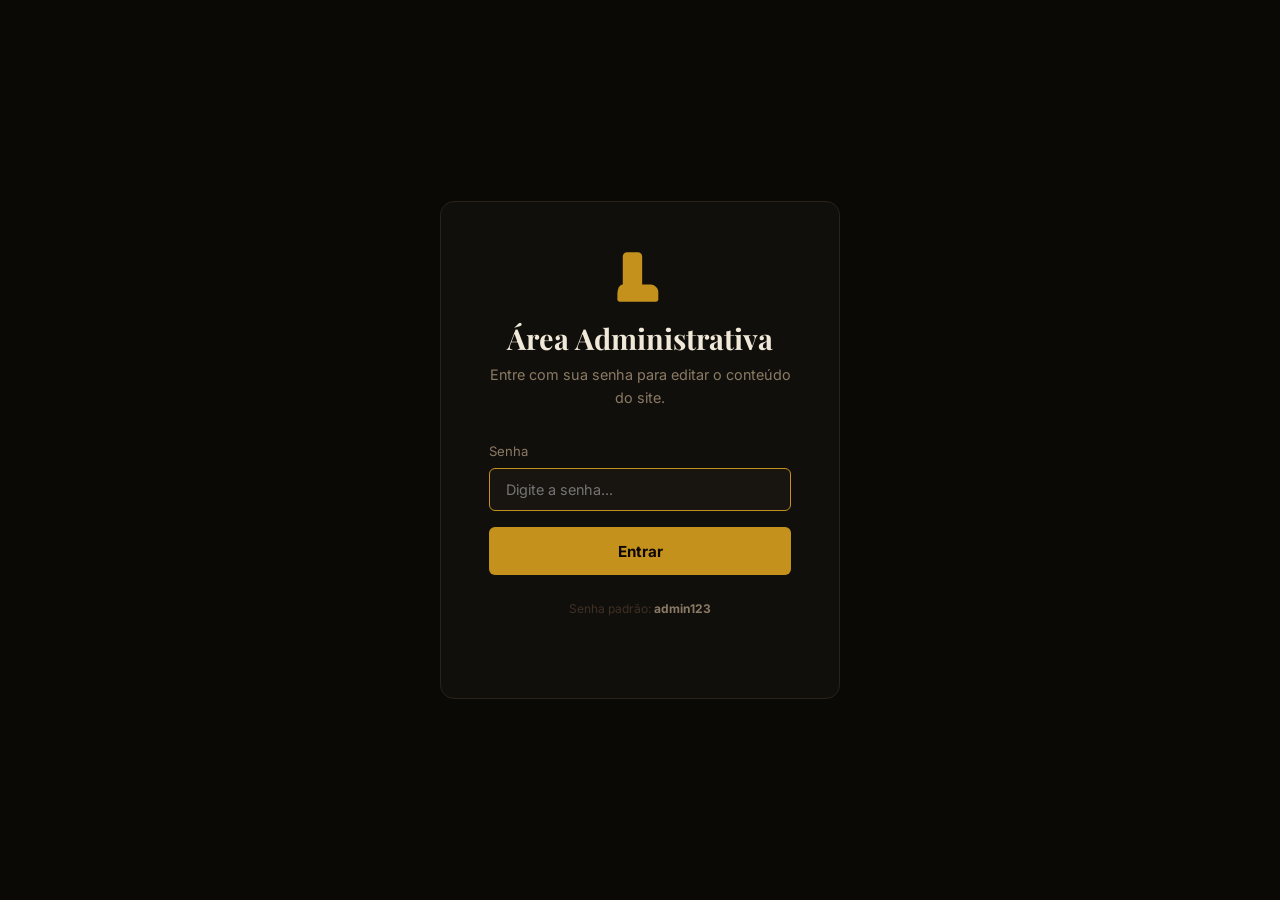
<file: admin.html>
<!DOCTYPE html>
<html lang="pt-BR">
<head>
  <meta charset="UTF-8" />
  <meta name="viewport" content="width=device-width, initial-scale=1.0" />
  <title>Painel Admin — Botas Rei</title>
  <link rel="preconnect" href="https://fonts.googleapis.com" />
  <link rel="preconnect" href="https://fonts.gstatic.com" crossorigin />
  <link href="https://fonts.googleapis.com/css2?family=Playfair+Display:wght@700&family=Inter:wght@300;400;500;600;700&display=swap" rel="stylesheet" />
  <link rel="stylesheet" href="css/styles.css" />
</head>
<body class="admin-body">

  <!-- ░░ LOGIN ░░ -->
  <div id="admin-login">
    <div class="login-card">
      <svg class="logo-svg" viewBox="0 0 22 26" fill="var(--accent)" aria-hidden="true" style="width:48px;height:56px;display:block;margin:0 auto 1rem"><rect x="3" y="1" width="9" height="17" rx="2"/><path d="M3 16h13c1.5 0 3.5 1.5 3.5 3.5V23a1 1 0 0 1-1 1H1.5a1 1 0 0 1-1-1v-2.5C.5 18 1.5 16 3 16z"/></svg>
      <h1>Área Administrativa</h1>
      <p>Entre com sua senha para editar o conteúdo do site.</p>
      <div class="login-field">
        <label for="login-pass">Senha</label>
        <input type="password" id="login-pass" placeholder="Digite a senha..." autocomplete="current-password" />
      </div>
      <div class="login-error" id="login-error">Senha incorreta. Tente novamente.</div>
      <button class="btn-login" id="btn-login">Entrar</button>
      <p style="margin-top:1.5rem; font-size:0.75rem; color:var(--text-faint);">Senha padrão: <strong style="color:var(--text-muted)">admin123</strong></p>
    </div>
  </div>

  <!-- ░░ PAINEL ░░ -->
  <div id="admin-panel" style="display:none">

    <!-- SIDEBAR -->
    <aside class="admin-sidebar">
      <div class="admin-sidebar-logo">
        <a href="index.html" class="nav-logo">
          <svg class="logo-svg" viewBox="0 0 22 26" fill="var(--accent)" aria-hidden="true"><rect x="3" y="1" width="9" height="17" rx="2"/><path d="M3 16h13c1.5 0 3.5 1.5 3.5 3.5V23a1 1 0 0 1-1 1H1.5a1 1 0 0 1-1-1v-2.5C.5 18 1.5 16 3 16z"/></svg>
          <span class="logo-text">Botas Rei</span>
        </a>
      </div>
      <nav class="admin-nav">
        <div class="admin-nav-item active" data-section="loja">
          <span class="nav-icon">🏪</span> Dados da Loja
        </div>
        <div class="admin-nav-item" data-section="hero">
          <span class="nav-icon">🎯</span> Seção Hero
        </div>
        <div class="admin-nav-item" data-section="stats">
          <span class="nav-icon">📊</span> Estatísticas
        </div>
        <div class="admin-nav-item" data-section="produtos">
          <span class="nav-icon">👢</span> Produtos
        </div>
        <div class="admin-nav-item" data-section="diferenciais">
          <span class="nav-icon">⭐</span> Diferenciais
        </div>
        <div class="admin-nav-item" data-section="depoimentos">
          <span class="nav-icon">💬</span> Depoimentos
        </div>
        <div class="admin-nav-item" data-section="contato">
          <span class="nav-icon">📞</span> Contato / Rodapé
        </div>
      </nav>
      <div class="admin-sidebar-footer">
        <button class="btn-preview" onclick="window.open('index.html','_blank')">👁 Ver Site</button>
        <button class="btn-logout" id="btn-logout">🚪 Sair</button>
      </div>
    </aside>

    <!-- MAIN -->
    <main class="admin-main">
      <header class="admin-header">
        <div>
          <h1 id="admin-section-title">Dados da Loja</h1>
          <p>Edite os textos e clique em Salvar Alterações.</p>
        </div>
        <div style="display:flex;align-items:center;gap:1rem;">
          <span class="save-indicator" id="save-indicator">✅ Salvo!</span>
          <button class="btn-save" id="btn-save">💾 Salvar Alterações</button>
        </div>
      </header>

      <div class="admin-content">

        <!-- ── LOJA ── -->
        <div class="editor-section active" id="section-loja">
          <div class="editor-section-header">
            <span class="section-icon">🏪</span>
            <h2>Dados da Loja</h2>
          </div>
          <div class="editor-section-body">
            <div class="editor-tip">
              <strong>Dica:</strong> Esses dados aparecem no cabeçalho, rodapé e links de WhatsApp do site. O número de WhatsApp deve estar no formato internacional sem espaços: <strong>5511999999999</strong>
            </div>
            <div class="editor-row">
              <div class="editor-group">
                <label>Nome da Loja</label>
                <input type="text" id="f-store-name" placeholder="Botas Rei" />
              </div>
              <div class="editor-group">
                <label>Slogan</label>
                <input type="text" id="f-store-tagline" placeholder="Qualidade que pisa forte" />
              </div>
            </div>
            <div class="editor-row">
              <div class="editor-group">
                <label>Telefone (exibição)</label>
                <input type="text" id="f-store-phone" placeholder="(11) 99999-9999" />
              </div>
              <div class="editor-group">
                <label>WhatsApp (número internacional)</label>
                <input type="text" id="f-store-whatsapp" placeholder="5511999999999" />
              </div>
            </div>
            <div class="editor-row">
              <div class="editor-group">
                <label>E-mail</label>
                <input type="email" id="f-store-email" placeholder="contato@botasrei.com.br" />
              </div>
              <div class="editor-group">
                <label>Instagram</label>
                <input type="text" id="f-store-instagram" placeholder="@botasrei" />
              </div>
            </div>
            <div class="editor-group">
              <label>Endereço</label>
              <input type="text" id="f-store-address" placeholder="Rua das Botas, 123 - São Paulo, SP" />
            </div>
          </div>
        </div>

        <!-- ── HERO ── -->
        <div class="editor-section" id="section-hero">
          <div class="editor-section-header">
            <span class="section-icon">🎯</span>
            <h2>Seção Hero (Topo da Página)</h2>
          </div>
          <div class="editor-section-body">
            <div class="editor-tip">
              <strong>Dica:</strong> Esta é a primeira coisa que o visitante vê. Use textos impactantes e diretos.
            </div>
            <div class="editor-group">
              <label>Tag / Destaque (ex: Nova Coleção 2026)</label>
              <input type="text" id="f-hero-badge" placeholder="Nova Coleção 2026" />
            </div>
            <div class="editor-group">
              <label>Título Principal</label>
              <input type="text" id="f-hero-title" placeholder="Botas que Contam Histórias" />
            </div>
            <div class="editor-group">
              <label>Subtítulo / Descrição</label>
              <textarea id="f-hero-subtitle" rows="3" placeholder="Couro legítimo, conforto incomparável..."></textarea>
            </div>
            <div class="editor-row">
              <div class="editor-group">
                <label>Botão Principal</label>
                <input type="text" id="f-hero-cta-primary" placeholder="Ver Coleção" />
              </div>
              <div class="editor-group">
                <label>Botão WhatsApp</label>
                <input type="text" id="f-hero-cta-secondary" placeholder="Falar no WhatsApp" />
              </div>
            </div>
            <div class="editor-row">
              <div class="editor-group">
                <label>Selo de Confiança 1</label>
                <input type="text" id="f-hero-trust1" placeholder="⭐ 4.9/5 em avaliações" />
              </div>
              <div class="editor-group">
                <label>Selo de Confiança 2</label>
                <input type="text" id="f-hero-trust2" placeholder="🚚 Frete grátis acima de R$300" />
              </div>
            </div>
            <div class="editor-group">
              <label>Selo de Confiança 3</label>
              <input type="text" id="f-hero-trust3" placeholder="🔄 30 dias para trocar" />
            </div>
          </div>
        </div>

        <!-- ── STATS ── -->
        <div class="editor-section" id="section-stats">
          <div class="editor-section-header">
            <span class="section-icon">📊</span>
            <h2>Estatísticas (Barra de Números)</h2>
          </div>
          <div class="editor-section-body">
            <div class="editor-tip">
              <strong>Dica:</strong> Números impressionantes aumentam a credibilidade. Use o símbolo <strong>+</strong> ou <strong>/5</strong> para indicar escalas (ex: 5.000+, 4.9/5).
            </div>
            <div class="editor-row">
              <div class="editor-group">
                <label>Clientes</label>
                <input type="text" id="f-stats-clientes" placeholder="5.000+" />
              </div>
              <div class="editor-group">
                <label>Anos de Experiência</label>
                <input type="text" id="f-stats-anos" placeholder="15+" />
              </div>
            </div>
            <div class="editor-row">
              <div class="editor-group">
                <label>Cidades Atendidas</label>
                <input type="text" id="f-stats-cidades" placeholder="500+" />
              </div>
              <div class="editor-group">
                <label>Modelos Disponíveis</label>
                <input type="text" id="f-stats-modelos" placeholder="80+" />
              </div>
            </div>
            <div class="editor-group" style="max-width:300px">
              <label>Avaliação Média</label>
              <input type="text" id="f-stats-avaliacao" placeholder="4.9/5" />
            </div>
          </div>
        </div>

        <!-- ── PRODUTOS ── -->
        <div class="editor-section" id="section-produtos">
          <div class="editor-section-header">
            <span class="section-icon">👢</span>
            <h2>Produtos / Coleções</h2>
          </div>
          <div class="editor-section-body">
            <div class="editor-tip">
              <strong>Dica:</strong> Cada produto tem nome, descrição, preço e etiqueta (ex: Mais Vendida, Nova, Destaque).
            </div>
            <div class="editor-row">
              <div class="editor-group">
                <label>Título da Seção</label>
                <input type="text" id="f-col-title" placeholder="Nossas Coleções" />
              </div>
              <div class="editor-group">
                <label>Subtítulo da Seção</label>
                <input type="text" id="f-col-subtitle" placeholder="Cada bota criada com atenção..." />
              </div>
            </div>

            <div class="editor-subsection">
              <h3>Produto 1 — Clássica</h3>
              <div class="editor-row">
                <div class="editor-group">
                  <label>Nome</label>
                  <input type="text" id="f-p1-name" placeholder="Clássica" />
                </div>
                <div class="editor-group">
                  <label>Preço</label>
                  <input type="text" id="f-p1-price" placeholder="R$ 349,00" />
                </div>
              </div>
              <div class="editor-row">
                <div class="editor-group">
                  <label>Etiqueta</label>
                  <input type="text" id="f-p1-badge" placeholder="Mais Vendida" />
                </div>
                <div class="editor-group">
                  <label>Texto do Botão</label>
                  <input type="text" id="f-p1-cta" placeholder="Pedir Agora" />
                </div>
              </div>
              <div class="editor-group">
                <label>Descrição</label>
                <textarea id="f-p1-desc" rows="2"></textarea>
              </div>
            </div>

            <div class="editor-subsection">
              <h3>Produto 2 — Western</h3>
              <div class="editor-row">
                <div class="editor-group">
                  <label>Nome</label>
                  <input type="text" id="f-p2-name" placeholder="Western" />
                </div>
                <div class="editor-group">
                  <label>Preço</label>
                  <input type="text" id="f-p2-price" placeholder="R$ 429,00" />
                </div>
              </div>
              <div class="editor-row">
                <div class="editor-group">
                  <label>Etiqueta</label>
                  <input type="text" id="f-p2-badge" placeholder="Destaque" />
                </div>
                <div class="editor-group">
                  <label>Texto do Botão</label>
                  <input type="text" id="f-p2-cta" placeholder="Pedir Agora" />
                </div>
              </div>
              <div class="editor-group">
                <label>Descrição</label>
                <textarea id="f-p2-desc" rows="2"></textarea>
              </div>
            </div>

            <div class="editor-subsection">
              <h3>Produto 3 — Executiva</h3>
              <div class="editor-row">
                <div class="editor-group">
                  <label>Nome</label>
                  <input type="text" id="f-p3-name" placeholder="Executiva" />
                </div>
                <div class="editor-group">
                  <label>Preço</label>
                  <input type="text" id="f-p3-price" placeholder="R$ 389,00" />
                </div>
              </div>
              <div class="editor-row">
                <div class="editor-group">
                  <label>Etiqueta</label>
                  <input type="text" id="f-p3-badge" placeholder="Nova" />
                </div>
                <div class="editor-group">
                  <label>Texto do Botão</label>
                  <input type="text" id="f-p3-cta" placeholder="Pedir Agora" />
                </div>
              </div>
              <div class="editor-group">
                <label>Descrição</label>
                <textarea id="f-p3-desc" rows="2"></textarea>
              </div>
            </div>
          </div>
        </div>

        <!-- ── DIFERENCIAIS ── -->
        <div class="editor-section" id="section-diferenciais">
          <div class="editor-section-header">
            <span class="section-icon">⭐</span>
            <h2>Diferenciais / Por Que Nos Escolher</h2>
          </div>
          <div class="editor-section-body">
            <div class="editor-row">
              <div class="editor-group">
                <label>Título da Seção</label>
                <input type="text" id="f-svc-title" placeholder="Por Que Nos Escolher" />
              </div>
              <div class="editor-group">
                <label>Subtítulo</label>
                <input type="text" id="f-svc-subtitle" placeholder="Mais de 15 anos no mercado..." />
              </div>
            </div>
            <div class="editor-row">
              <div class="editor-subsection">
                <h3>Diferencial 1</h3>
                <div class="editor-group"><label>Ícone (emoji)</label><input type="text" id="f-s1-icon" placeholder="🏆" /></div>
                <div class="editor-group"><label>Título</label><input type="text" id="f-s1-title" /></div>
                <div class="editor-group"><label>Descrição</label><textarea id="f-s1-desc" rows="2"></textarea></div>
              </div>
              <div class="editor-subsection">
                <h3>Diferencial 2</h3>
                <div class="editor-group"><label>Ícone (emoji)</label><input type="text" id="f-s2-icon" placeholder="🚚" /></div>
                <div class="editor-group"><label>Título</label><input type="text" id="f-s2-title" /></div>
                <div class="editor-group"><label>Descrição</label><textarea id="f-s2-desc" rows="2"></textarea></div>
              </div>
            </div>
            <div class="editor-row">
              <div class="editor-subsection">
                <h3>Diferencial 3</h3>
                <div class="editor-group"><label>Ícone (emoji)</label><input type="text" id="f-s3-icon" placeholder="🔄" /></div>
                <div class="editor-group"><label>Título</label><input type="text" id="f-s3-title" /></div>
                <div class="editor-group"><label>Descrição</label><textarea id="f-s3-desc" rows="2"></textarea></div>
              </div>
              <div class="editor-subsection">
                <h3>Diferencial 4</h3>
                <div class="editor-group"><label>Ícone (emoji)</label><input type="text" id="f-s4-icon" placeholder="🛡️" /></div>
                <div class="editor-group"><label>Título</label><input type="text" id="f-s4-title" /></div>
                <div class="editor-group"><label>Descrição</label><textarea id="f-s4-desc" rows="2"></textarea></div>
              </div>
            </div>
          </div>
        </div>

        <!-- ── DEPOIMENTOS ── -->
        <div class="editor-section" id="section-depoimentos">
          <div class="editor-section-header">
            <span class="section-icon">💬</span>
            <h2>Depoimentos de Clientes</h2>
          </div>
          <div class="editor-section-body">
            <div class="editor-tip">
              <strong>Dica:</strong> Para a foto do cliente, use uma URL de imagem. Sugestão: adicione no Google Drive e copie o link público. Ou use fotos do Unsplash: <strong>https://images.unsplash.com/photo-ID?w=100&h=100&fit=crop</strong>
            </div>
            <div class="editor-row">
              <div class="editor-group">
                <label>Título da Seção</label>
                <input type="text" id="f-test-title" />
              </div>
              <div class="editor-group">
                <label>Subtítulo</label>
                <input type="text" id="f-test-subtitle" />
              </div>
            </div>

            <div class="editor-subsection">
              <h3>Depoimento 1</h3>
              <div class="editor-row">
                <div class="editor-group"><label>Nome</label><input type="text" id="f-t1-name" /></div>
                <div class="editor-group"><label>Cargo / Cidade</label><input type="text" id="f-t1-role" /></div>
              </div>
              <div class="editor-group"><label>URL da Foto (opcional)</label><input type="url" id="f-t1-avatar" /></div>
              <div class="editor-group"><label>Depoimento</label><textarea id="f-t1-text" rows="3"></textarea></div>
            </div>

            <div class="editor-subsection">
              <h3>Depoimento 2</h3>
              <div class="editor-row">
                <div class="editor-group"><label>Nome</label><input type="text" id="f-t2-name" /></div>
                <div class="editor-group"><label>Cargo / Cidade</label><input type="text" id="f-t2-role" /></div>
              </div>
              <div class="editor-group"><label>URL da Foto (opcional)</label><input type="url" id="f-t2-avatar" /></div>
              <div class="editor-group"><label>Depoimento</label><textarea id="f-t2-text" rows="3"></textarea></div>
            </div>

            <div class="editor-subsection">
              <h3>Depoimento 3</h3>
              <div class="editor-row">
                <div class="editor-group"><label>Nome</label><input type="text" id="f-t3-name" /></div>
                <div class="editor-group"><label>Cargo / Cidade</label><input type="text" id="f-t3-role" /></div>
              </div>
              <div class="editor-group"><label>URL da Foto (opcional)</label><input type="url" id="f-t3-avatar" /></div>
              <div class="editor-group"><label>Depoimento</label><textarea id="f-t3-text" rows="3"></textarea></div>
            </div>
          </div>
        </div>

        <!-- ── CONTATO / RODAPÉ ── -->
        <div class="editor-section" id="section-contato">
          <div class="editor-section-header">
            <span class="section-icon">📞</span>
            <h2>Seção de Contato e Rodapé</h2>
          </div>
          <div class="editor-section-body">
            <div class="editor-row">
              <div class="editor-group">
                <label>Título da Seção de Contato</label>
                <input type="text" id="f-contact-title" />
              </div>
              <div class="editor-group">
                <label>Subtítulo</label>
                <input type="text" id="f-contact-subtitle" />
              </div>
            </div>
            <div class="editor-group">
              <label>Mensagem de Sucesso do Formulário</label>
              <input type="text" id="f-contact-success" />
            </div>
            <hr style="border-color:var(--border);margin:1.5rem 0;" />
            <div class="editor-group">
              <label>Descrição no Rodapé</label>
              <input type="text" id="f-footer-desc" />
            </div>
            <div class="editor-group">
              <label>Copyright</label>
              <input type="text" id="f-footer-copy" placeholder="© 2026 Botas Rei. Todos os direitos reservados." />
            </div>
          </div>
        </div>

      </div><!-- /admin-content -->
    </main>
  </div><!-- /admin-panel -->

  <script src="js/admin.js"></script>
</body>
</html>
</file>
<file: css/styles.css>
/* ============================================
   BOTAS REI — Design System v3
   ============================================ */

/* ── RESET & BASE ─────────────────────────── */
*, *::before, *::after { box-sizing: border-box; margin: 0; padding: 0; }

:root {
  --bg:           #0a0906;
  --bg-card:      #110f0b;
  --surface:      #181410;
  --surface-2:    #211b13;
  --border:       #2a2218;
  --border-light: #3a3022;
  --text:         #f0e8d8;
  --text-muted:   #8a7a65;
  --text-faint:   #3e3025;
  --accent:       #c4921c;
  --accent-light: #daa82a;
  --accent-dim:   rgba(196,146,28,0.12);
  --cream:        #c4b49a;
  --green:        #25d366;
  --green-dark:   #1aad52;
  --red:          #c0392b;
  --radius:       6px;
  --radius-lg:    14px;
  --shadow:       0 4px 24px rgba(0,0,0,0.45);
  --shadow-lg:    0 20px 80px rgba(0,0,0,0.7);
  --transition:   0.3s cubic-bezier(0.4,0,0.2,1);
  --max-w:        1280px;
  --nav-h:        72px;
}

html { scroll-behavior: smooth; }

body {
  font-family: 'Inter', system-ui, sans-serif;
  background: var(--bg);
  color: var(--text);
  line-height: 1.6;
  overflow-x: hidden;
}

h1,h2,h3,h4,h5 { font-family: 'Playfair Display', Georgia, serif; line-height: 1.15; }
a { color: inherit; text-decoration: none; }
img { max-width: 100%; height: auto; display: block; }
button, input, select, textarea { font-family: inherit; }
blockquote { quotes: none; }

/* ── ANIMATIONS ───────────────────────────── */
@keyframes fadeUp   { from { opacity:0; transform:translateY(40px); } to { opacity:1; transform:translateY(0); } }
@keyframes fadeLeft { from { opacity:0; transform:translateX(60px); } to { opacity:1; transform:translateX(0); } }
@keyframes marquee  { from { transform:translateX(0); } to { transform:translateX(-50%); } }
@keyframes pulse-dot { 0%,100% { opacity:1; } 50% { opacity:0.25; } }

.animate-fade-up   { animation: fadeUp  0.9s cubic-bezier(0.16,1,0.3,1) both; }
.animate-fade-left { animation: fadeLeft 0.9s cubic-bezier(0.16,1,0.3,1) both; }
.delay-1 { animation-delay: 0.1s;  }
.delay-2 { animation-delay: 0.22s; }
.delay-3 { animation-delay: 0.34s; }
.delay-4 { animation-delay: 0.5s;  }

.reveal { opacity:0; transform:translateY(28px); transition: opacity 0.7s ease, transform 0.7s ease; }
.reveal.visible { opacity:1; transform:none; }

/* ── NAVBAR ───────────────────────────────── */
#navbar {
  position: fixed; top:0; left:0; right:0; z-index:1000;
  height: var(--nav-h);
  transition: background var(--transition), backdrop-filter var(--transition), border-color var(--transition);
  border-bottom: 1px solid transparent;
}
#navbar.scrolled {
  background: rgba(10,9,6,0.9);
  backdrop-filter: blur(20px);
  -webkit-backdrop-filter: blur(20px);
  border-color: var(--border);
}
.nav-container {
  max-width: var(--max-w); margin:0 auto; padding:0 2rem;
  height:100%; display:flex; align-items:center; justify-content:space-between; gap:2rem;
}
.nav-logo { display:flex; align-items:center; gap:0.6rem; font-family:'Playfair Display',serif; font-size:1.25rem; font-weight:700; }
.logo-svg  { width:20px; height:24px; flex-shrink:0; }
.logo-text { background:linear-gradient(135deg, var(--accent), var(--accent-light)); -webkit-background-clip:text; -webkit-text-fill-color:transparent; background-clip:text; }

.nav-links { display:flex; align-items:center; gap:2.5rem; list-style:none; }
.nav-links a { font-size:0.78rem; letter-spacing:0.06em; color:var(--text-muted); transition:color var(--transition); }
.nav-links a:hover { color:var(--text); }

.nav-actions { display:flex; align-items:center; gap:1rem; }
.btn-nav-cta {
  font-size:0.72rem; letter-spacing:0.1em; text-transform:uppercase; font-weight:600;
  color:var(--text); border:1px solid var(--border-light); padding:0.5rem 1.2rem;
  border-radius:var(--radius); transition:var(--transition);
}
.btn-nav-cta:hover { border-color:var(--accent); color:var(--accent); }

.nav-hamburger {
  display:none; flex-direction:column; justify-content:center; align-items:center;
  gap:5px; background:none; border:none; cursor:pointer; width:34px; height:34px; padding:4px;
}
.nav-hamburger span { display:block; width:22px; height:1.5px; background:var(--text); transition:var(--transition); }
.nav-hamburger.active span:nth-child(1) { transform:translateY(6.5px) rotate(45deg); }
.nav-hamburger.active span:nth-child(2) { opacity:0; }
.nav-hamburger.active span:nth-child(3) { transform:translateY(-6.5px) rotate(-45deg); }

.nav-mobile { display:none; background:var(--bg-card); border-bottom:1px solid var(--border); padding:1.5rem 2rem; }
.nav-mobile.open { display:block; }
.nav-mobile ul { list-style:none; display:flex; flex-direction:column; gap:1rem; }
.nav-mobile a { font-size:1rem; color:var(--text-muted); display:block; padding:0.25rem 0; transition:color var(--transition); }
.nav-mobile a:hover { color:var(--accent); }

/* ── BUTTONS ──────────────────────────────── */
.btn-primary {
  display:inline-flex; align-items:center; gap:0.5rem;
  background:var(--accent); color:#0a0906;
  font-size:0.85rem; font-weight:700; letter-spacing:0.03em;
  padding:0.9rem 1.8rem; border-radius:var(--radius); border:none; cursor:pointer;
  transition:background var(--transition), transform var(--transition), box-shadow var(--transition);
}
.btn-primary:hover { background:var(--accent-light); transform:translateY(-1px); box-shadow:0 8px 32px rgba(196,146,28,0.3); }

.btn-outline {
  display:inline-flex; align-items:center; gap:0.5rem;
  background:transparent; color:var(--text);
  font-size:0.85rem; font-weight:500;
  padding:0.9rem 1.8rem; border-radius:var(--radius); border:1px solid var(--border-light);
  cursor:pointer; transition:var(--transition);
}
.btn-outline:hover { border-color:var(--text-muted); }

.btn-product {
  display:inline-block; font-size:0.72rem; letter-spacing:0.12em; text-transform:uppercase; font-weight:600;
  color:var(--accent); border:1px solid var(--accent); padding:0.5rem 1.2rem; border-radius:var(--radius);
  transition:var(--transition);
}
.btn-product:hover { background:var(--accent); color:#0a0906; }

.btn-whatsapp-cta {
  display:inline-flex; align-items:center; gap:0.75rem;
  background:var(--green); color:#fff; font-weight:600; font-size:0.88rem;
  padding:0.9rem 1.8rem; border-radius:var(--radius); margin-top:2rem;
  transition:background var(--transition), transform var(--transition);
}
.btn-whatsapp-cta:hover { background:var(--green-dark); transform:translateY(-1px); }

/* ── HERO ─────────────────────────────────── */
#hero { min-height:100vh; display:flex; flex-direction:column; padding-top:var(--nav-h); }

.hero-inner { flex:1; display:grid; grid-template-columns:55% 45%; }

.hero-content {
  display:flex; flex-direction:column; justify-content:center;
  padding:5rem 4rem 5rem clamp(2rem, calc((100vw - var(--max-w)) / 2 + 2rem), 6rem);
}

.hero-eyebrow {
  display:flex; align-items:center; gap:0.7rem;
  font-size:0.68rem; letter-spacing:0.22em; text-transform:uppercase; color:var(--text-muted);
  margin-bottom:1.75rem;
}
.eyebrow-pulse {
  width:7px; height:7px; border-radius:50%; background:var(--accent); flex-shrink:0;
  animation:pulse-dot 2s ease-in-out infinite;
}

.hero-title {
  font-size: clamp(3rem, 5.5vw, 6.2rem);
  font-weight:900; line-height:1.04; letter-spacing:-0.02em;
  color:var(--text); margin-bottom:1.75rem;
}
.hero-title em { font-style:italic; color:var(--accent); }

.hero-subtitle {
  font-size:1rem; color:var(--text-muted); line-height:1.72;
  max-width:440px; margin-bottom:2.5rem;
}

.hero-ctas { display:flex; align-items:center; gap:1rem; flex-wrap:wrap; margin-bottom:3.5rem; }

.hero-stats {
  display:flex; align-items:center; gap:2.5rem;
  padding-top:2rem; border-top:1px solid var(--border);
}
.hstat strong {
  display:block; font-family:'Playfair Display',serif; font-size:1.65rem; font-weight:700;
  color:var(--text); line-height:1; margin-bottom:0.25rem;
}
.hstat span { font-size:0.66rem; letter-spacing:0.12em; text-transform:uppercase; color:var(--text-muted); }
.hstat-sep { width:1px; height:38px; background:var(--border); }

.hero-image { position:relative; overflow:hidden; }
.hero-img-inner { position:absolute; inset:0; }
.hero-img-inner img { width:100%; height:100%; object-fit:cover; object-position:center 15%; }

.hero-img-caption {
  position:absolute; bottom:1.5rem; right:1.5rem;
  font-size:0.58rem; letter-spacing:0.2em; text-transform:uppercase;
  color:rgba(240,232,216,0.28);
  writing-mode:vertical-rl; text-orientation:mixed;
  user-select:none;
}

/* ── MARQUEE ──────────────────────────────── */
.marquee-strip {
  overflow:hidden; background:var(--surface);
  border-top:1px solid var(--border); border-bottom:1px solid var(--border);
  padding:0.9rem 0;
}
.marquee-track {
  display:flex; align-items:center; gap:2.5rem; width:max-content;
  animation:marquee 38s linear infinite;
}
.marquee-track span { font-size:0.62rem; letter-spacing:0.2em; color:var(--text-muted); font-weight:500; white-space:nowrap; }
.m-sep { color:var(--accent) !important; }

/* ── SECTION SHARED ───────────────────────── */
.section { padding:7rem 0; }
.section-alt { background:var(--surface); }

.section-container { max-width:var(--max-w); margin:0 auto; padding:0 2rem; }

.section-head { display:flex; align-items:flex-start; gap:2rem; margin-bottom:5rem; }
.section-num {
  font-family:'Playfair Display',serif; font-size:5rem; font-weight:900;
  color:var(--text-faint); line-height:0.85; flex-shrink:0; user-select:none;
}
.section-label {
  display:block; font-size:0.62rem; letter-spacing:0.22em; text-transform:uppercase;
  color:var(--accent); margin-bottom:0.5rem;
}
.section-head h2 { font-size:clamp(1.8rem, 3vw, 3rem); font-weight:700; color:var(--text); margin-bottom:0.6rem; }
.section-sub { font-size:0.92rem; color:var(--text-muted); line-height:1.7; max-width:500px; }

/* ── PRODUCTS ─────────────────────────────── */
.products-grid { display:grid; grid-template-columns:1fr 1fr; gap:1.5rem; }
.products-col  { display:flex; flex-direction:column; gap:1.5rem; }

.product-card {
  background:var(--bg-card); border:1px solid var(--border);
  border-radius:var(--radius-lg); overflow:hidden;
  transition:border-color var(--transition), transform var(--transition), box-shadow var(--transition);
}
.product-card:hover { border-color:var(--border-light); transform:translateY(-3px); box-shadow:var(--shadow); }

.product-img-wrap { position:relative; overflow:hidden; background:var(--surface-2); }
.product-featured .product-img-wrap { height:520px; }
.products-col .product-img-wrap     { height:210px; }

.product-img-wrap img {
  width:100%; height:100%; object-fit:cover;
  transition:transform 0.75s cubic-bezier(0.16,1,0.3,1);
}
.product-card:hover .product-img-wrap img { transform:scale(1.07); }
.product-img-wrap.img-fallback { display:flex; align-items:center; justify-content:center; }

.product-badge {
  position:absolute; top:1rem; left:1rem; z-index:2;
  font-size:0.62rem; font-weight:700; letter-spacing:0.12em; text-transform:uppercase;
  padding:0.28rem 0.8rem; border-radius:50px;
  background:rgba(10,9,6,0.82); color:var(--accent); border:1px solid var(--accent);
  backdrop-filter:blur(6px);
}
.featured-badge { background:var(--accent); color:#0a0906; border-color:var(--accent); }
.badge-new      { background:rgba(37,211,102,0.14); color:var(--green); border-color:rgba(37,211,102,0.35); }

.product-info { padding:1.5rem; }
.product-meta { display:flex; align-items:baseline; justify-content:space-between; gap:1rem; margin-bottom:0.7rem; }
.product-info h3 { font-size:1.2rem; color:var(--text); }
.product-price { font-family:'Playfair Display',serif; font-size:1.2rem; color:var(--accent); font-weight:700; white-space:nowrap; }
.product-info p { font-size:0.8rem; color:var(--text-muted); line-height:1.65; margin-bottom:1.25rem; }

/* ── SERVICES ─────────────────────────────── */
.services-grid {
  display:grid; grid-template-columns:1fr 1fr;
  gap:0;
  border:1px solid var(--border); border-radius:var(--radius-lg); overflow:hidden;
}
.service-item {
  padding:2.75rem 2rem; border-right:1px solid var(--border); border-bottom:1px solid var(--border);
  transition:background var(--transition);
}
.service-item:nth-child(2n)                        { border-right:none; }
.service-item:nth-child(3), .service-item:nth-child(4) { border-bottom:none; }
.service-item:hover { background:var(--surface-2); }
.service-item-top { display:flex; align-items:center; justify-content:space-between; margin-bottom:1.5rem; }
.service-item-num { font-family:'Playfair Display',serif; font-size:0.75rem; font-weight:700; color:var(--text-faint); letter-spacing:0.05em; }
.service-icon svg { width:26px; height:26px; stroke:var(--accent); fill:none; stroke-width:1.5; stroke-linecap:round; stroke-linejoin:round; }
.service-item h3 { font-size:1rem; color:var(--text); margin-bottom:0.6rem; line-height:1.3; }
.service-item p  { font-size:0.84rem; color:var(--text-muted); line-height:1.7; }

/* ── TESTIMONIALS ─────────────────────────── */
.testimonials-grid { display:grid; grid-template-columns:repeat(3,1fr); gap:1.5rem; align-items:start; }

.testimonial-card {
  background:var(--bg-card); border:1px solid var(--border); border-radius:var(--radius-lg);
  padding:2rem; display:flex; flex-direction:column; gap:1.25rem;
  transition:border-color var(--transition), transform var(--transition);
}
.testimonial-card:hover { border-color:var(--border-light); transform:translateY(-3px); }
.t-offset { margin-top:2.5rem; }

.t-stars { color:var(--accent); font-size:0.88rem; letter-spacing:0.08em; }
.star-empty { opacity:0.2; }

.t-text {
  font-size:0.92rem; color:var(--text-muted); line-height:1.78;
  position:relative; padding-top:1rem;
}
.t-text::before {
  content:'\201C';
  font-family:'Playfair Display',serif; font-size:5rem; line-height:0;
  color:var(--cream); opacity:0.35;
  position:absolute; top:1.25rem; left:-0.3rem;
  pointer-events:none;
}

.t-author { display:flex; align-items:center; gap:0.75rem; padding-top:1rem; border-top:1px solid var(--border); }
.t-avatar { width:44px; height:44px; border-radius:50%; object-fit:cover; flex-shrink:0; border:1.5px solid var(--border-light); }
.t-avatar-initials {
  width:44px; height:44px; border-radius:50%; flex-shrink:0;
  background:var(--surface-2); border:1.5px solid var(--border-light);
  display:flex; align-items:center; justify-content:center;
  font-size:0.72rem; font-weight:600; letter-spacing:0.04em; color:var(--text-muted);
}
.t-author strong { display:block; font-size:0.86rem; color:var(--text); }
.t-author span   { font-size:0.73rem; color:var(--text-muted); }

/* ── CONTACT ──────────────────────────────── */
.contact-grid { display:grid; grid-template-columns:1fr 1fr; gap:6rem; align-items:start; }

.contact-num { margin-bottom:0.5rem; }
.contact-info h2  { font-size:clamp(1.8rem,3vw,2.8rem); font-weight:700; margin-bottom:0.6rem; }
.contact-lead { font-size:0.92rem; color:var(--text-muted); line-height:1.72; margin-bottom:2.5rem; }

.contact-details { display:flex; flex-direction:column; gap:1.25rem; }
.contact-item { display:flex; align-items:flex-start; gap:1rem; }
.contact-icon {
  width:40px; height:40px; background:var(--accent-dim); border:1px solid rgba(196,146,28,0.2);
  border-radius:var(--radius); display:flex; align-items:center; justify-content:center; flex-shrink:0;
}
.contact-icon svg { width:18px; height:18px; stroke:var(--accent); fill:none; stroke-width:1.5; stroke-linecap:round; stroke-linejoin:round; }
.contact-item strong { display:block; font-size:0.68rem; color:var(--text-muted); text-transform:uppercase; letter-spacing:0.1em; margin-bottom:0.2rem; }
.contact-item a, .contact-item span { color:var(--text); font-size:0.88rem; transition:color var(--transition); }
.contact-item a:hover { color:var(--accent); }

.contact-form-wrap {
  background:var(--bg-card); border:1px solid var(--border);
  border-radius:var(--radius-lg); padding:2.5rem;
}
.contact-form-wrap h3 { font-size:1.4rem; color:var(--text); margin-bottom:0.35rem; }
.form-lead { font-size:0.8rem; color:var(--text-muted); margin-bottom:2rem; }

.form-row   { display:grid; grid-template-columns:1fr 1fr; gap:1rem; }
.form-group { display:flex; flex-direction:column; gap:0.4rem; margin-bottom:1rem; }
.form-group label { font-size:0.72rem; letter-spacing:0.06em; color:var(--text-muted); font-weight:500; }
.form-group input,
.form-group select,
.form-group textarea {
  background:var(--surface-2); border:1px solid var(--border); border-radius:var(--radius);
  padding:0.75rem 1rem; color:var(--text); font-size:0.88rem; outline:none;
  transition:border-color var(--transition); -webkit-appearance:none;
}
.form-group select { cursor:pointer; }
.form-group input:focus, .form-group select:focus, .form-group textarea:focus { border-color:var(--accent); }
.form-group input.error, .form-group textarea.error { border-color:var(--red); }
.form-group input::placeholder, .form-group textarea::placeholder { color:var(--text-faint); }

.btn-form-submit { width:100%; justify-content:center; font-size:0.9rem; padding:1rem; margin-top:0.5rem; }
.form-hint { margin-top:0.6rem; font-size:0.73rem; color:var(--text-faint); text-align:center; }
.form-success {
  margin-top:1rem; background:rgba(37,211,102,0.08); border:1px solid rgba(37,211,102,0.25);
  border-radius:var(--radius); padding:0.875rem; color:#25d366; font-size:0.875rem; text-align:center;
}

/* ── FOOTER ───────────────────────────────── */
#footer { background:#060504; border-top:1px solid var(--border); padding:5rem 2rem 2rem; }
.footer-container { max-width:var(--max-w); margin:0 auto; }
.footer-top {
  display:grid; grid-template-columns:2fr 1fr 1fr 1fr; gap:4rem;
  padding-bottom:4rem; border-bottom:1px solid var(--border); margin-bottom:2rem;
}
.footer-brand .nav-logo { margin-bottom:1.25rem; }
.footer-brand p { font-size:0.84rem; color:var(--text-muted); line-height:1.7; margin-bottom:0.5rem; }
.footer-instagram { font-size:0.78rem; color:var(--text-faint) !important; }
.footer-nav-group h5 {
  font-family:'Inter',sans-serif; font-size:0.62rem; font-weight:600;
  letter-spacing:0.18em; text-transform:uppercase; color:var(--text-muted); margin-bottom:1.25rem;
}
.footer-nav-group ul { list-style:none; display:flex; flex-direction:column; gap:0.75rem; }
.footer-nav-group a, .footer-nav-group span { font-size:0.84rem; color:var(--text-faint); transition:color var(--transition); }
.footer-nav-group a:hover { color:var(--accent); }
.footer-bottom { display:flex; align-items:center; justify-content:center; }
.footer-bottom p { font-size:0.73rem; color:var(--text-faint); }

/* ── WHATSAPP FLOAT ───────────────────────── */
#whatsapp-float {
  position:fixed; bottom:1.75rem; right:1.75rem; z-index:900;
  width:56px; height:56px; background:var(--green); border-radius:50%;
  display:flex; align-items:center; justify-content:center;
  box-shadow:0 4px 20px rgba(37,211,102,0.35);
  transition:transform var(--transition), box-shadow var(--transition), opacity var(--transition);
  opacity:0.75;
}
#whatsapp-float:hover { transform:scale(1.08); box-shadow:0 8px 32px rgba(37,211,102,0.5); opacity:1; }

/* ── ADMIN PANEL ──────────────────────────── */
.admin-body { font-family:'Inter',sans-serif; background:#0d0705; color:var(--text); min-height:100vh; }

#admin-login { position:fixed; inset:0; z-index:1000; background:var(--bg); display:flex; align-items:center; justify-content:center; }
#admin-login.hidden { display:none; }

.login-card { background:var(--bg-card); border:1px solid var(--border); border-radius:var(--radius-lg); padding:3rem; width:100%; max-width:400px; text-align:center; }
.login-card .logo-svg { display:block; margin:0 auto 1rem; width:44px; height:52px; }
.login-card h1 { font-size:1.8rem; color:var(--text); margin-bottom:0.5rem; }
.login-card p  { color:var(--text-muted); font-size:0.9rem; margin-bottom:2rem; }
.login-field { display:flex; flex-direction:column; gap:0.4rem; margin-bottom:1rem; text-align:left; }
.login-field label { font-size:0.82rem; color:var(--text-muted); }
.login-field input {
  background:var(--surface); border:1px solid var(--border); border-radius:var(--radius);
  padding:0.75rem 1rem; color:var(--text); font-size:0.9rem; outline:none; width:100%;
  transition:border-color var(--transition);
}
.login-field input:focus { border-color:var(--accent); }
.login-error { color:var(--red); font-size:0.85rem; margin-bottom:1rem; display:none; }
.btn-login { width:100%; padding:0.9rem; background:var(--accent); color:#0d0705; font-weight:700; border:none; border-radius:var(--radius); cursor:pointer; font-size:0.95rem; transition:var(--transition); }
.btn-login:hover { background:var(--accent-light); }

#admin-panel { display:flex; min-height:100vh; }
.admin-sidebar { width:260px; flex-shrink:0; background:var(--bg-card); border-right:1px solid var(--border); padding:1.5rem 0; display:flex; flex-direction:column; position:sticky; top:0; height:100vh; }
.admin-sidebar-logo { padding:0 1.5rem 1.5rem; border-bottom:1px solid var(--border); margin-bottom:1rem; }
.admin-sidebar-logo .nav-logo { font-size:1.1rem; }
.admin-nav { flex:1; overflow-y:auto; }
.admin-nav-item { display:flex; align-items:center; gap:0.8rem; padding:0.75rem 1.5rem; font-size:0.875rem; color:var(--text-muted); cursor:pointer; transition:color var(--transition), background var(--transition); border-left:3px solid transparent; }
.admin-nav-item:hover { color:var(--text); background:rgba(255,255,255,0.03); }
.admin-nav-item.active { color:var(--accent); border-left-color:var(--accent); background:rgba(196,146,28,0.06); }
.admin-nav-item .nav-icon { font-size:1rem; width:20px; }
.admin-sidebar-footer { padding:1.5rem; border-top:1px solid var(--border); display:flex; flex-direction:column; gap:0.75rem; }
.btn-preview, .btn-logout { display:block; width:100%; text-align:center; padding:0.6rem; border-radius:var(--radius); font-size:0.82rem; font-weight:600; cursor:pointer; border:none; transition:var(--transition); }
.btn-preview { background:rgba(196,146,28,0.1); color:var(--accent); border:1px solid rgba(196,146,28,0.3); }
.btn-preview:hover { background:rgba(196,146,28,0.2); }
.btn-logout  { background:rgba(192,57,43,0.1); color:var(--red); border:1px solid rgba(192,57,43,0.2); }
.btn-logout:hover  { background:rgba(192,57,43,0.2); }

.admin-main { flex:1; overflow-y:auto; }
.admin-header { background:var(--bg-card); border-bottom:1px solid var(--border); padding:1.25rem 2rem; display:flex; align-items:center; justify-content:space-between; position:sticky; top:0; z-index:10; }
.admin-header h1 { font-size:1.3rem; color:var(--text); }
.admin-header p  { font-size:0.8rem; color:var(--text-muted); margin-top:0.2rem; }
.btn-save { background:var(--accent); color:#0d0705; font-weight:700; padding:0.65rem 1.8rem; border-radius:var(--radius); border:none; cursor:pointer; font-size:0.875rem; transition:var(--transition); display:flex; align-items:center; gap:0.5rem; }
.btn-save:hover { background:var(--accent-light); transform:translateY(-1px); }
.save-indicator { font-size:0.75rem; color:#25d366; display:none; }

.admin-content { padding:2rem; max-width:900px; }
.editor-section { background:var(--bg-card); border:1px solid var(--border); border-radius:var(--radius-lg); margin-bottom:1.5rem; overflow:hidden; display:none; }
.editor-section.active { display:block; }
.editor-section-header { padding:1.25rem 1.5rem; background:var(--surface); border-bottom:1px solid var(--border); display:flex; align-items:center; gap:0.75rem; }
.editor-section-header h2 { font-size:1rem; color:var(--text); font-family:'Inter',sans-serif; font-weight:600; }
.editor-section-header .section-icon { font-size:1.2rem; }
.editor-section-body { padding:1.5rem; }
.editor-group { display:flex; flex-direction:column; gap:0.4rem; margin-bottom:1.25rem; }
.editor-group label { font-size:0.78rem; font-weight:600; color:var(--text-muted); text-transform:uppercase; letter-spacing:0.08em; }
.editor-group input, .editor-group textarea { background:var(--surface); border:1px solid var(--border); border-radius:var(--radius); padding:0.7rem 0.9rem; color:var(--text); font-size:0.875rem; outline:none; width:100%; transition:border-color var(--transition); }
.editor-group input:focus, .editor-group textarea:focus { border-color:var(--accent); box-shadow:0 0 0 2px rgba(196,146,28,0.1); }
.editor-group textarea { resize:vertical; min-height:80px; }
.editor-row { display:grid; grid-template-columns:1fr 1fr; gap:1rem; }
.editor-subsection { background:rgba(255,255,255,0.02); border:1px solid var(--border); border-radius:var(--radius); padding:1.2rem; margin-bottom:1rem; }
.editor-subsection h3 { font-size:0.85rem; color:var(--accent); font-family:'Inter',sans-serif; margin-bottom:1rem; text-transform:uppercase; letter-spacing:0.1em; }
.editor-tip { background:rgba(196,146,28,0.06); border:1px solid rgba(196,146,28,0.15); border-radius:var(--radius); padding:0.75rem 1rem; font-size:0.8rem; color:var(--text-muted); margin-bottom:1.5rem; }
.editor-tip strong { color:var(--accent); }

/* ── RESPONSIVE ───────────────────────────── */
@media (max-width: 1100px) {
  .hero-title { font-size: clamp(2.6rem, 5vw, 5rem); }
  .footer-top { grid-template-columns: 1fr 1fr; gap:2.5rem; }
}

@media (max-width: 900px) {
  .nav-links { display:none; }
  .nav-hamburger { display:flex; }
  .btn-nav-cta { display:none; }

  .hero-inner { grid-template-columns: 1fr; }
  .hero-image { display:none; }
  .hero-content { padding:4rem 2rem; text-align:center; align-items:center; }
  .hero-subtitle { max-width:100%; }
  .hero-stats { justify-content:center; }

  .products-grid { grid-template-columns: 1fr; }
  .products-col   { flex-direction: row; }
  .products-col .product-img-wrap { height: 200px; }

  .t-offset { margin-top:0; }
  .testimonials-grid { grid-template-columns: 1fr; }
  .contact-grid { grid-template-columns: 1fr; gap:3rem; }
}

@media (max-width: 640px) {
  :root { --nav-h: 64px; }
  .hero-title { font-size: 2.6rem; }
  .hero-ctas > * { width:100%; justify-content:center; }
  .hero-ctas { flex-direction:column; }
  .hero-stats { flex-wrap:wrap; gap:1.5rem; }

  .section { padding: 4.5rem 0; }
  .section-head { flex-direction:column; gap:0.75rem; }
  .section-num  { font-size: 3.5rem; }

  .products-col { flex-direction:column; }
  .services-grid { grid-template-columns:1fr; }
  .service-item  { border-right:none; border-bottom:1px solid var(--border); }
  .service-item:last-child { border-bottom:none; }

  .form-row { grid-template-columns:1fr; }
  .contact-form-wrap { padding:1.5rem; }
  .footer-top { grid-template-columns:1fr; gap:2rem; }
}
</file>
